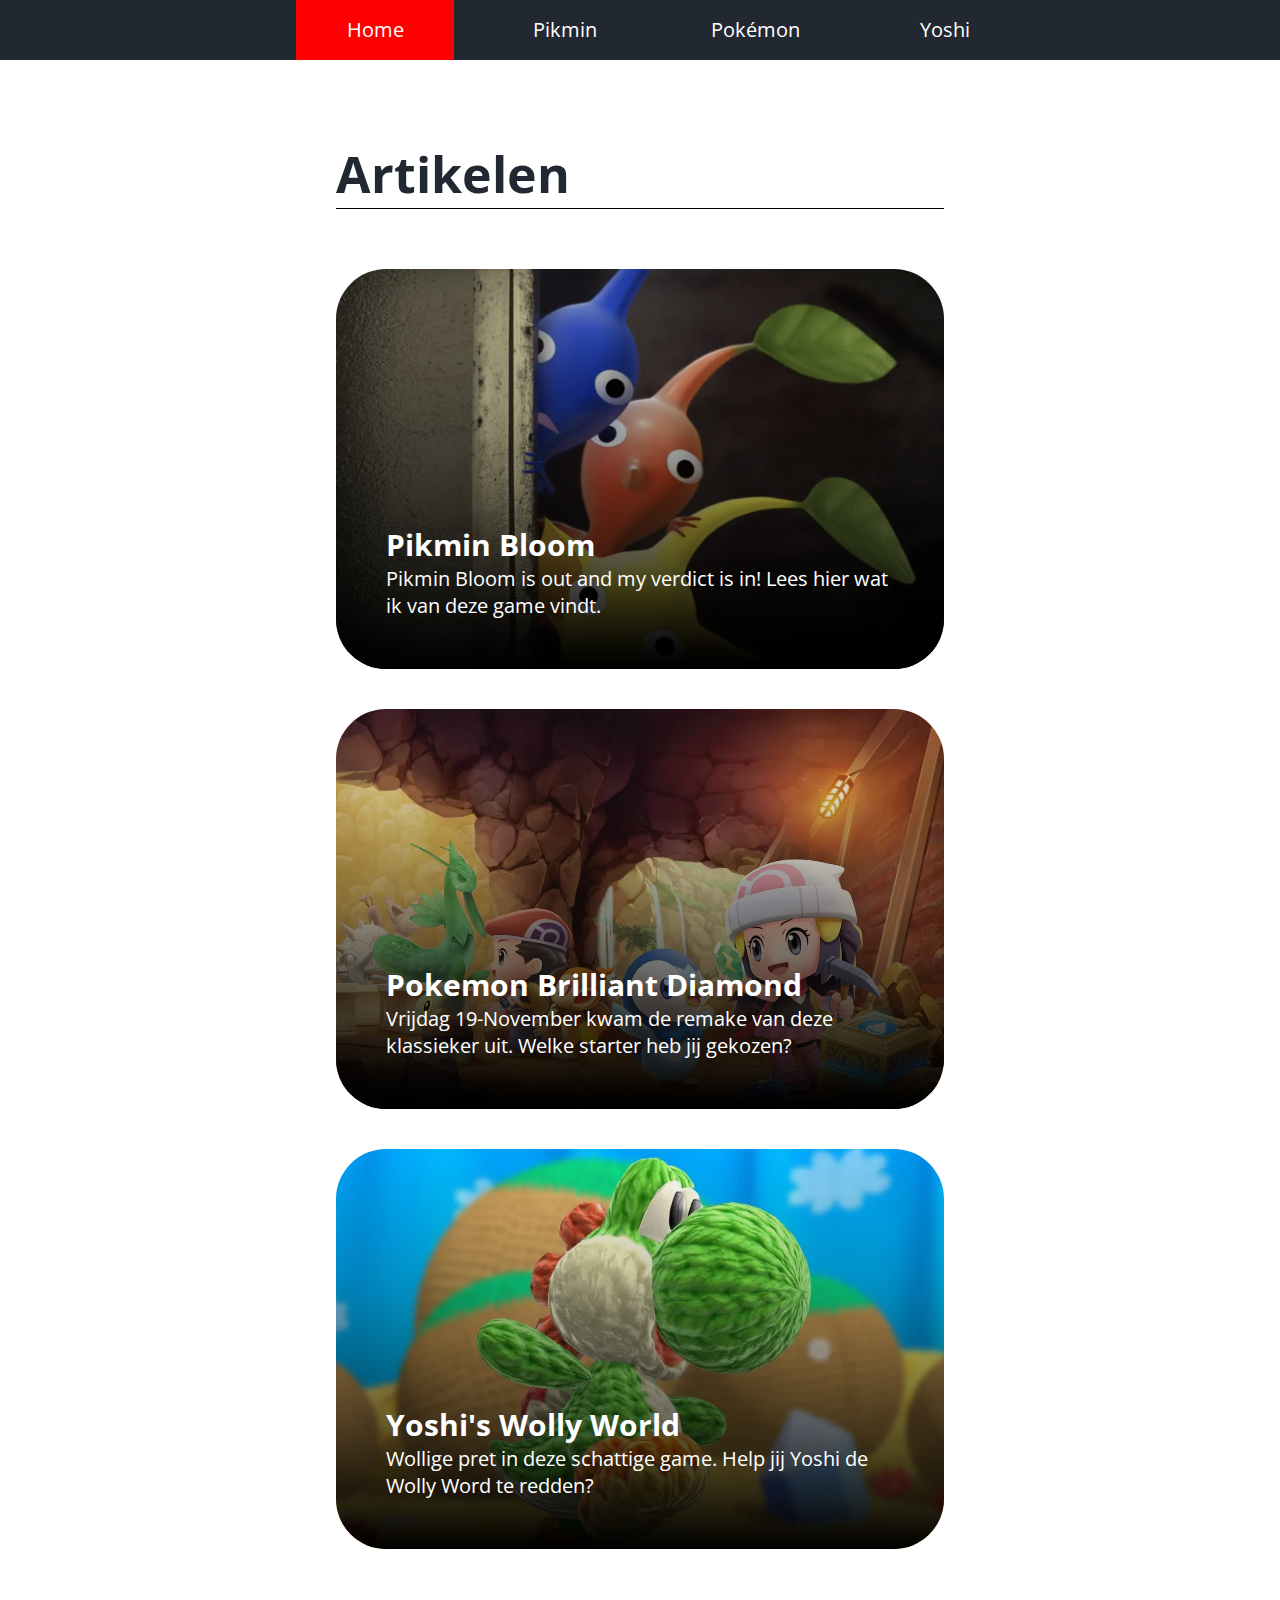
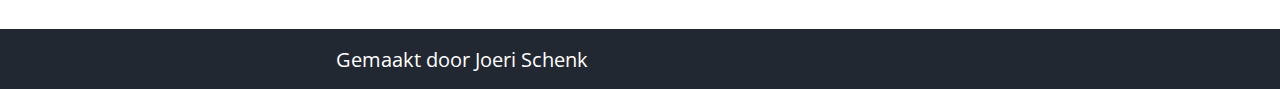
<file: blog/index.html>
<!DOCTYPE html>
<html lang="nl">
  <head>
    <meta charset="UTF-8" />
    <meta http-equiv="X-UA-Compatible" content="IE=edge" />
    <meta name="viewport" content="width=device-width, initial-scale=1.0" />
    <link rel="preconnect" href="https://fonts.googleapis.com" />
    <link rel="preconnect" href="https://fonts.gstatic.com" crossorigin />
    <link
      href="https://fonts.googleapis.com/css2?family=Open+Sans:ital@0;1&display=swap"
      rel="stylesheet"
    />
    <link rel="stylesheet" href="css/style.css" />

    <!-- HTML Meta Tags -->
    <title>Blog</title>
  </head>

  <body>
    <header id="top">
      <nav>
        <ul>
          <li class="active"><a href="index.html">Home</a></li>
          <li><a href="pikmin.html">Pikmin</a></li>
          <li><a href="pokemon.html">Pokémon</a></li>
          <li><a href="yoshi.html">Yoshi</a></li>
        </ul>
      </nav>
    </header>
    <main>
      <section class="homepage">
        <h1>Artikelen</h1>
        <article class="box">
          <a href="pikmin.html">
            <figure>
              <img
                src="img/pikminthub.webp"
                alt="Verschillende kleine wezens (pikmin) in verschillende kleuren"
              />
            </figure>
            <section>
              <h2>Pikmin Bloom</h2>
              <p>
                Pikmin Bloom is out and my verdict is in! Lees hier wat ik van
                deze game vindt.
              </p>
            </section>
          </a>
        </article>
        <article class="box">
          <a href="pokemon.html">
            <figure>
              <img
                src="img/pokemonthumb.webp"
                alt="Verschillende kleine wezens (pikmin) in verschillende kleuren"
              />
            </figure>
            <section>
              <h2>Pokemon Brilliant Diamond</h2>
              <p>
                Vrijdag 19-November kwam de remake van deze klassieker uit.
                Welke starter heb jij gekozen?
              </p>
            </section>
          </a>
        </article>
        <article class="box">
          <a href="yoshi.html">
            <figure>
              <img
                src="img/yoshithumb.webp"
                alt="Verschillende kleine wezens (pikmin) in verschillende kleuren"
              />
            </figure>
            <section>
              <h2>Yoshi's Wolly World</h2>
              <p>
                Wollige pret in deze schattige game. Help jij Yoshi de Wolly
                Word te redden?
              </p>
            </section>
          </a>
        </article>
      </section>
    </main>
    <footer>
      <p>Gemaakt door Joeri Schenk</p>
    </footer>
  </body>
</html>
</file>
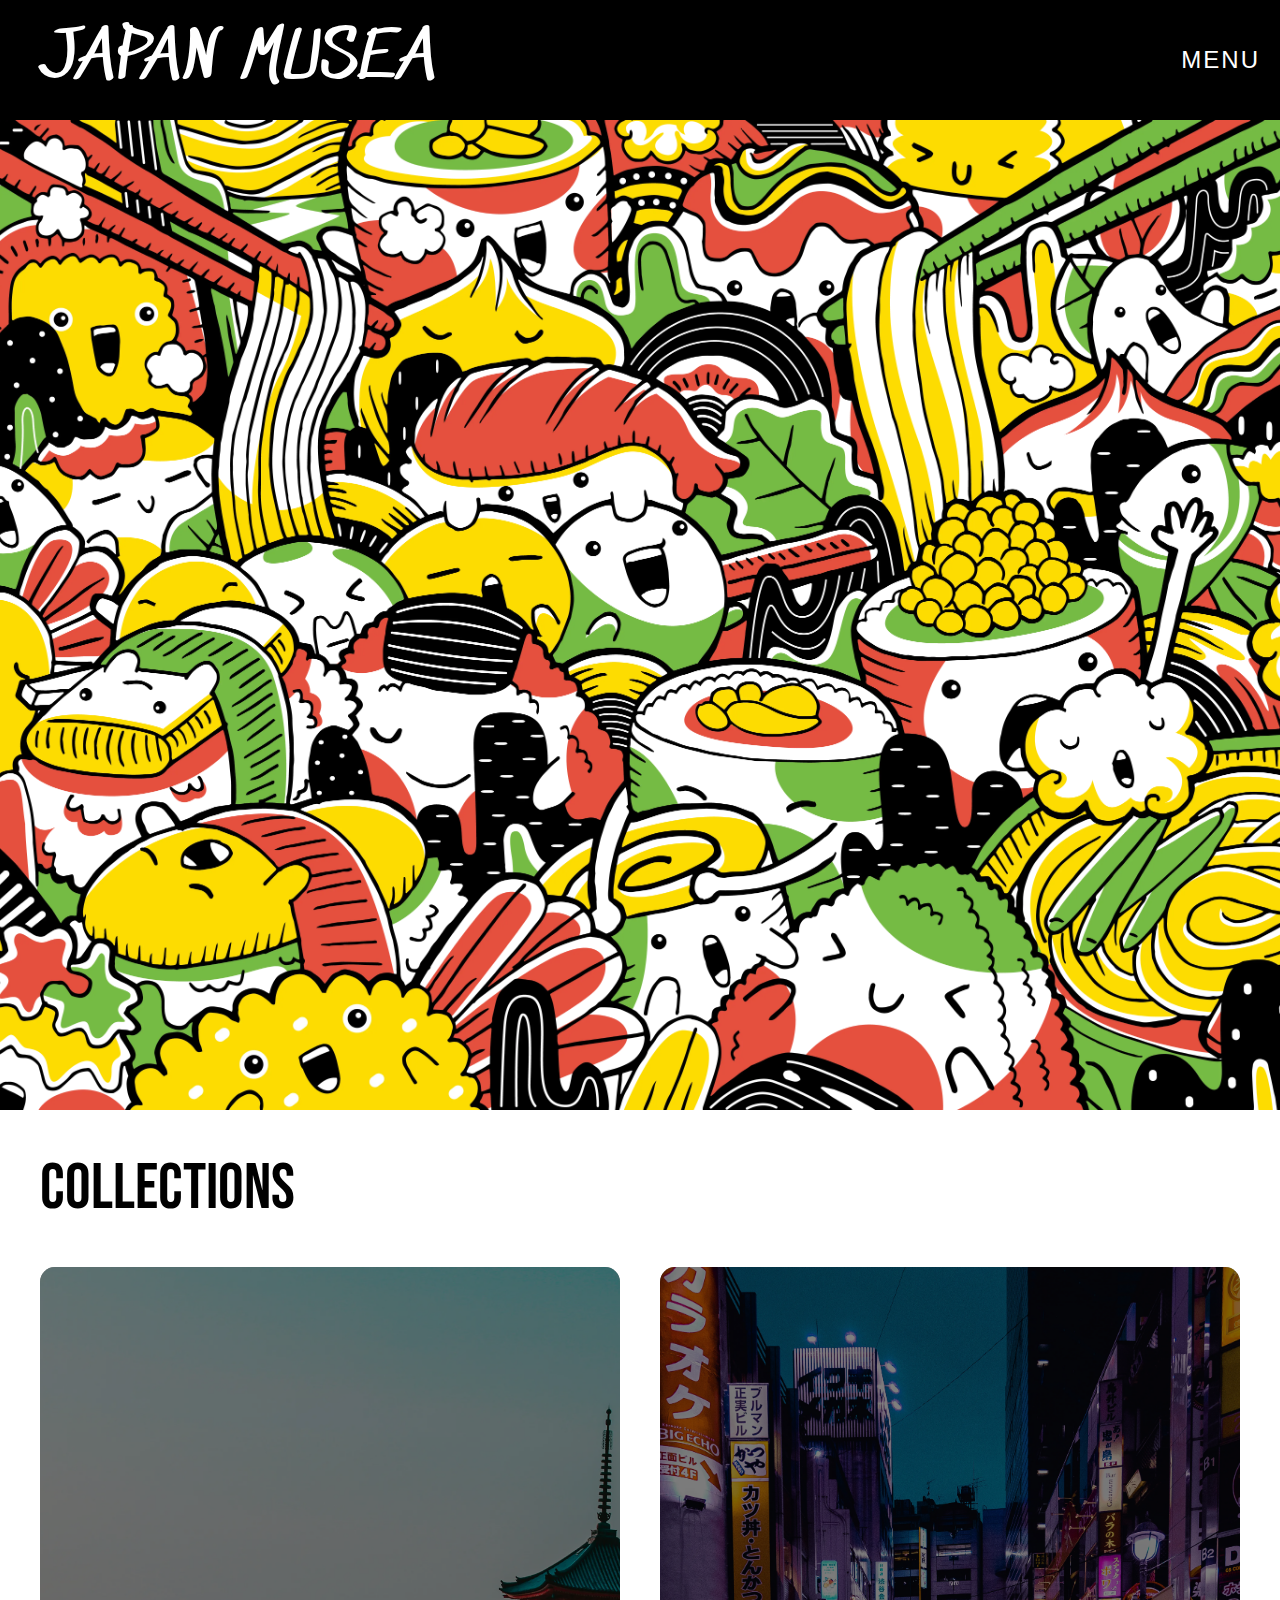
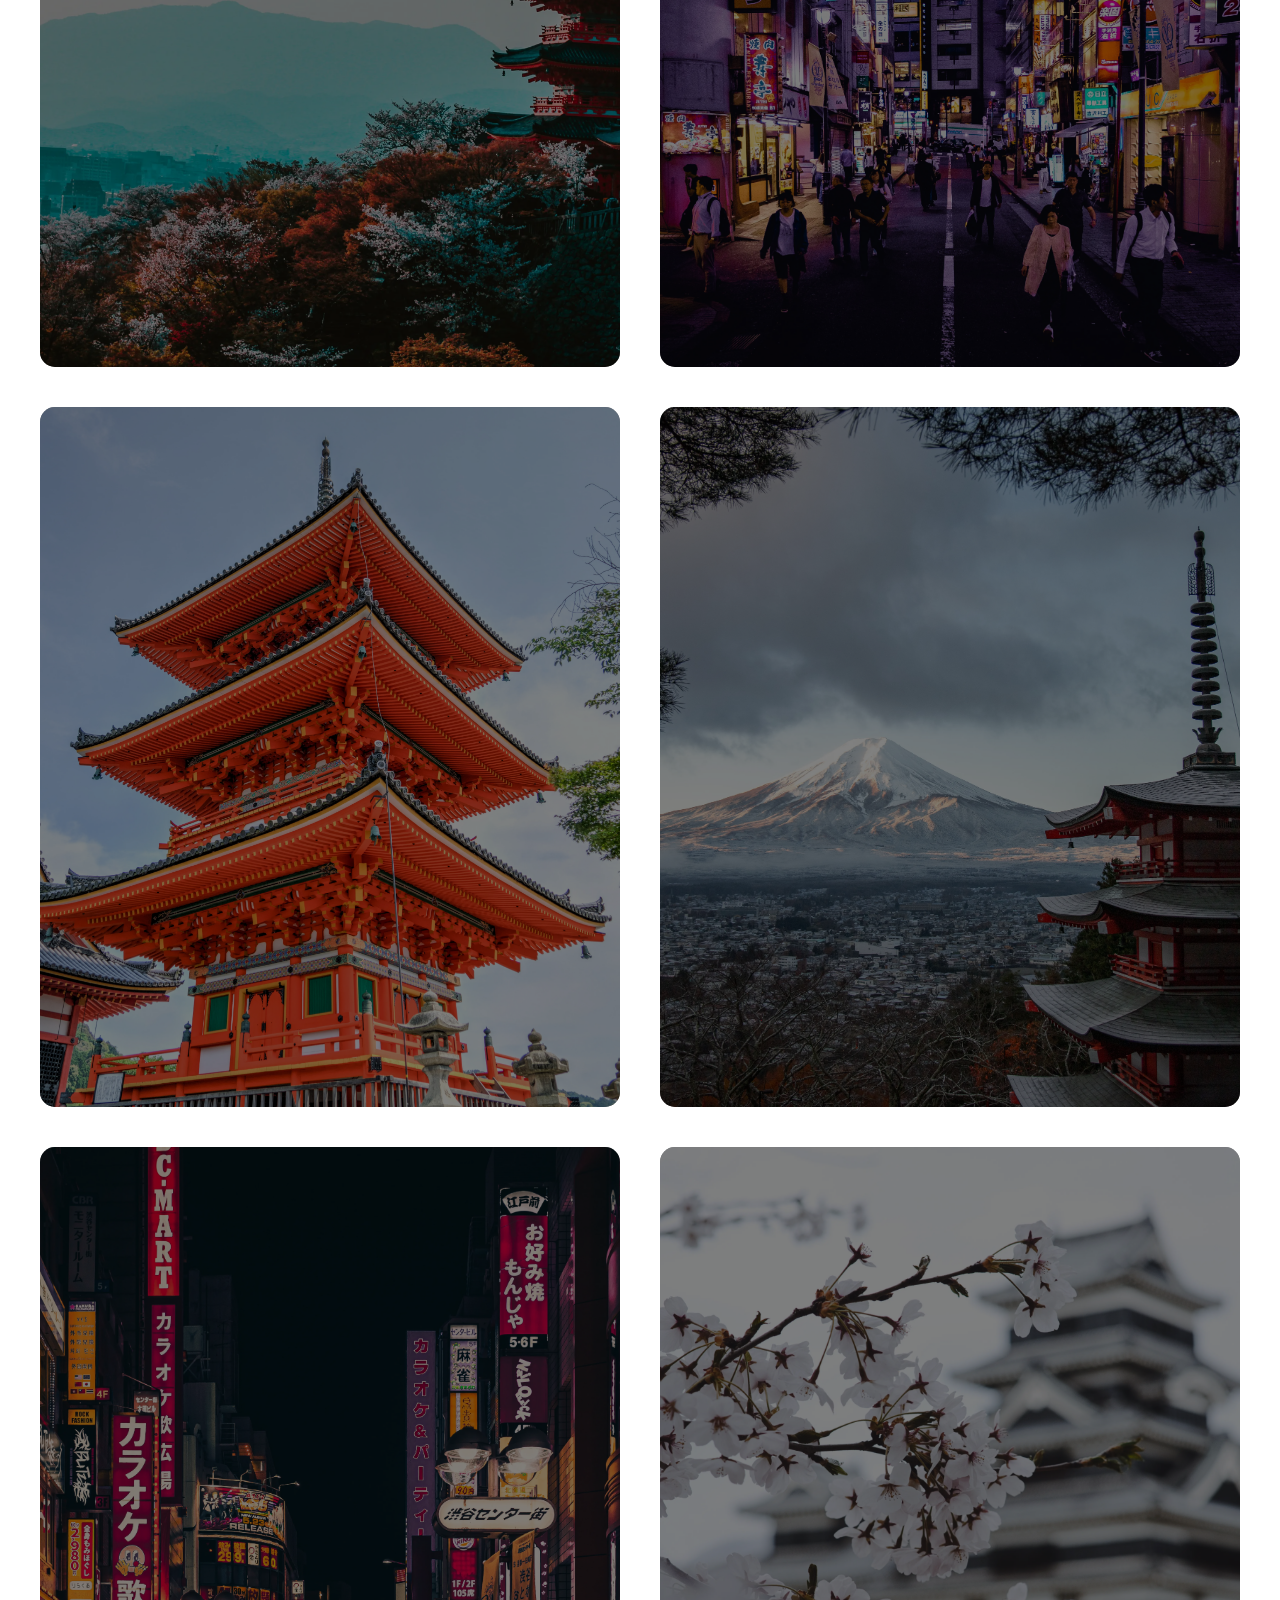
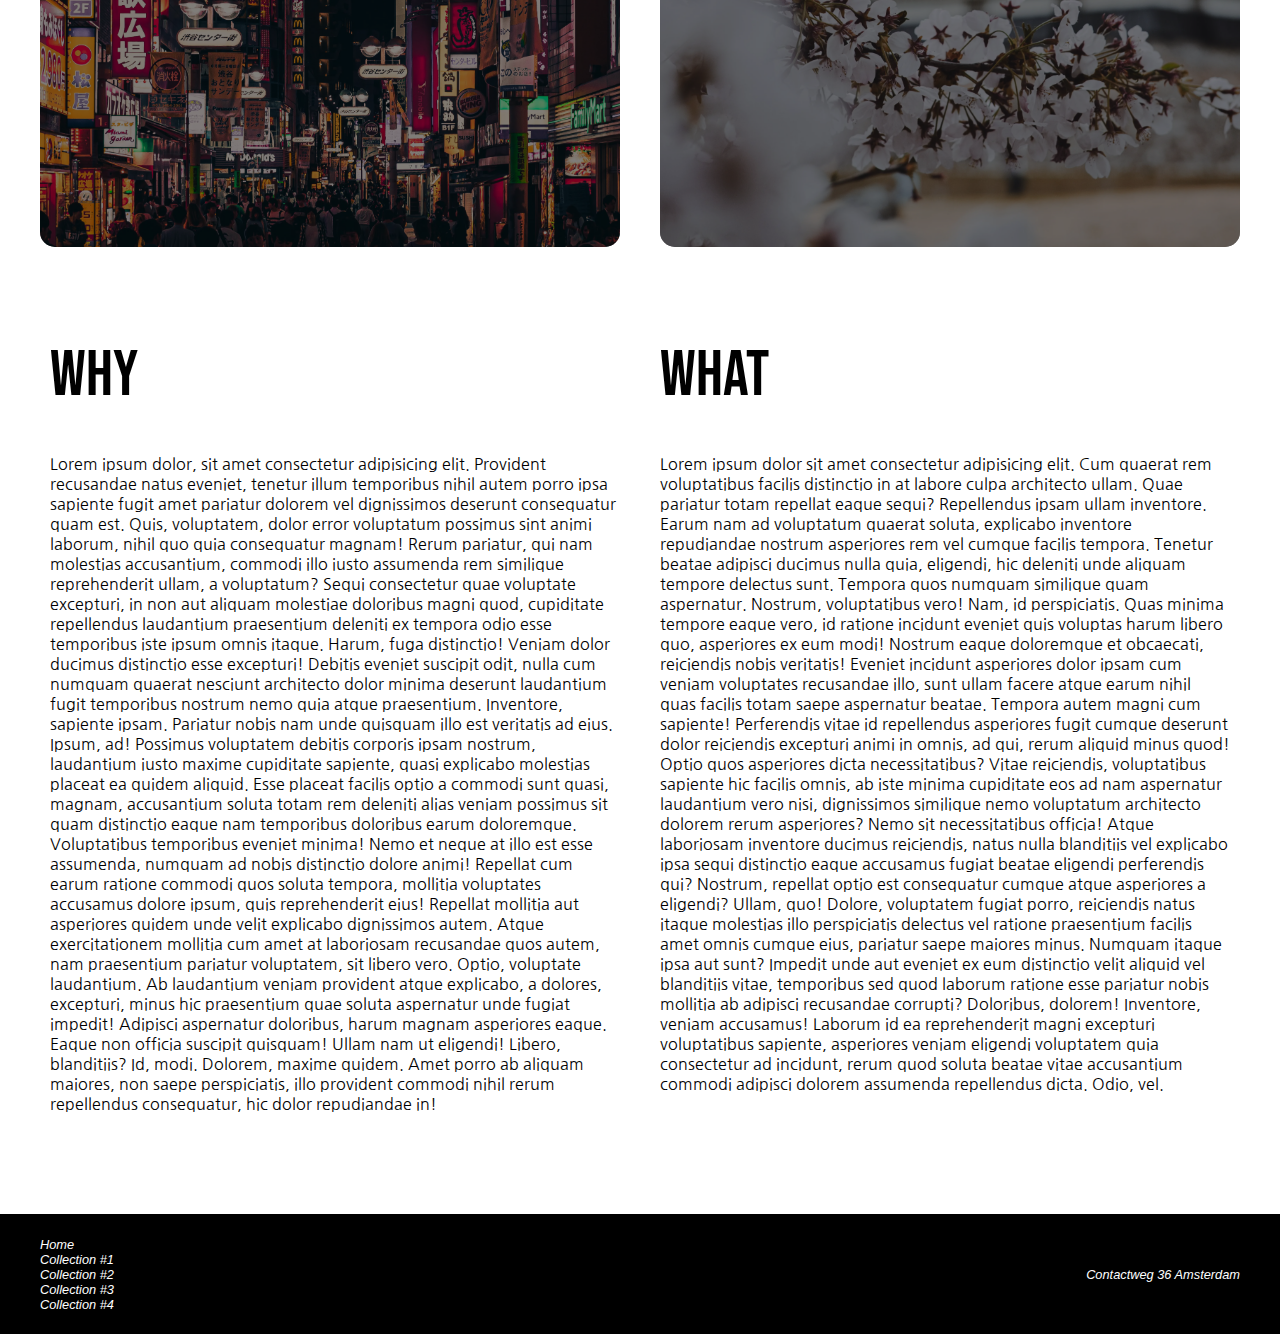
<file: japan/index.html>
<!DOCTYPE html>
<html lang="en">
  <head>
    <meta charset="UTF-8" />
    <meta http-equiv="X-UA-Compatible" content="IE=edge" />
    <meta name="viewport" content="width=device-width, initial-scale=1.0" />
    <link rel="stylesheet" href="style.css" />
    <link rel="preconnect" href="https://fonts.googleapis.com" />
    <link rel="preconnect" href="https://fonts.gstatic.com" crossorigin />
    <link rel="preconnect" href="https://fonts.googleapis.com" />
    <link rel="preconnect" href="https://fonts.gstatic.com" crossorigin />
    <link
      href="https://fonts.googleapis.com/css2?family=Bebas+Neue&display=swap"
      rel="stylesheet"
    />
    <link
      href="https://fonts.googleapis.com/css2?family=Sedgwick+Ave&display=swap"
      rel="stylesheet"
    />
    <link rel="preconnect" href="https://fonts.googleapis.com" />
    <link rel="preconnect" href="https://fonts.gstatic.com" crossorigin />
    <link
      href="https://fonts.googleapis.com/css2?family=Nanum+Gothic&display=swap"
      rel="stylesheet"
    />
    <title>Japan Museum</title>
  </head>
  <body js--body>
    <header class="header">
      <h1 class="headerTitle">japan musea</h1>
      <button id="js--menu" class="headerButton">menu</button>
    </header>
    <nav id="js--nav" class="mainNavigation">
      <p id="js--nav-close">X</p>
      <ul class="mainNavigationList">
        <li class="mainNavigationListItem"><a href="">Home</a></li>
        <li class="mainNavigationListItem"><a href="">Collection #1</a></li>
        <li class="mainNavigationListItem"><a href="">Collection #2</a></li>
        <li class="mainNavigationListItem"><a href="">Collection #3</a></li>
      </ul>
    </nav>
    <main>
      <figure class="bigFigure">
        <img src="images/picture3.webp" alt="foto van japans gebouw" />
      </figure>
      <section class="collections">
        <h2 class="collectionsTitle">collections</h2>
        <ul class="collectionsList">
          <li class="collectionsListItem">
            <img src="images/picture1.webp" alt="" />
          </li>
          <li class="collectionsListItem">
            <img src="images/picture2.webp" alt="" />
          </li>
          <li class="collectionsListItem">
            <img src="images/picture4.webp" alt="" />
          </li>
          <li class="collectionsListItem">
            <img src="images/picture5.webp" alt="" />
          </li>
          <li class="collectionsListItem">
            <img src="images/picture6.webp" alt="" />
          </li>
          <li class="collectionsListItem">
            <img src="images/picture7.webp" alt="" />
          </li>
        </ul>
      </section>
      <section class="info">
        <div class="block">
          <h2 class="infoTitle">why</h2>
          <p>
            Lorem ipsum dolor, sit amet consectetur adipisicing elit. Provident
            recusandae natus eveniet, tenetur illum temporibus nihil autem porro
            ipsa sapiente fugit amet pariatur dolorem vel dignissimos deserunt
            consequatur quam est. Quis, voluptatem, dolor error voluptatum
            possimus sint animi laborum, nihil quo quia consequatur magnam!
            Rerum pariatur, qui nam molestias accusantium, commodi illo iusto
            assumenda rem similique reprehenderit ullam, a voluptatum? Sequi
            consectetur quae voluptate excepturi, in non aut aliquam molestiae
            doloribus magni quod, cupiditate repellendus laudantium praesentium
            deleniti ex tempora odio esse temporibus iste ipsum omnis itaque.
            Harum, fuga distinctio! Veniam dolor ducimus distinctio esse
            excepturi! Debitis eveniet suscipit odit, nulla cum numquam quaerat
            nesciunt architecto dolor minima deserunt laudantium fugit
            temporibus nostrum nemo quia atque praesentium. Inventore, sapiente
            ipsam. Pariatur nobis nam unde quisquam illo est veritatis ad eius.
            Ipsum, ad! Possimus voluptatem debitis corporis ipsam nostrum,
            laudantium iusto maxime cupiditate sapiente, quasi explicabo
            molestias placeat ea quidem aliquid. Esse placeat facilis optio a
            commodi sunt quasi, magnam, accusantium soluta totam rem deleniti
            alias veniam possimus sit quam distinctio eaque nam temporibus
            doloribus earum doloremque. Voluptatibus temporibus eveniet minima!
            Nemo et neque at illo est esse assumenda, numquam ad nobis
            distinctio dolore animi! Repellat cum earum ratione commodi quos
            soluta tempora, mollitia voluptates accusamus dolore ipsum, quis
            reprehenderit eius! Repellat mollitia aut asperiores quidem unde
            velit explicabo dignissimos autem. Atque exercitationem mollitia cum
            amet at laboriosam recusandae quos autem, nam praesentium pariatur
            voluptatem, sit libero vero. Optio, voluptate laudantium. Ab
            laudantium veniam provident atque explicabo, a dolores, excepturi,
            minus hic praesentium quae soluta aspernatur unde fugiat impedit!
            Adipisci aspernatur doloribus, harum magnam asperiores eaque. Eaque
            non officia suscipit quisquam! Ullam nam ut eligendi! Libero,
            blanditiis? Id, modi. Dolorem, maxime quidem. Amet porro ab aliquam
            maiores, non saepe perspiciatis, illo provident commodi nihil rerum
            repellendus consequatur, hic dolor repudiandae in!
          </p>
        </div>
        <div class="block">
          <h2 class="infoTitle">what</h2>
          <p>
            Lorem ipsum dolor sit amet consectetur adipisicing elit. Cum quaerat
            rem voluptatibus facilis distinctio in at labore culpa architecto
            ullam. Quae pariatur totam repellat eaque sequi? Repellendus ipsam
            ullam inventore. Earum nam ad voluptatum quaerat soluta, explicabo
            inventore repudiandae nostrum asperiores rem vel cumque facilis
            tempora. Tenetur beatae adipisci ducimus nulla quia, eligendi, hic
            deleniti unde aliquam tempore delectus sunt. Tempora quos numquam
            similique quam aspernatur. Nostrum, voluptatibus vero! Nam, id
            perspiciatis. Quas minima tempore eaque vero, id ratione incidunt
            eveniet quis voluptas harum libero quo, asperiores ex eum modi!
            Nostrum eaque doloremque et obcaecati, reiciendis nobis veritatis!
            Eveniet incidunt asperiores dolor ipsam cum veniam voluptates
            recusandae illo, sunt ullam facere atque earum nihil quas facilis
            totam saepe aspernatur beatae. Tempora autem magni cum sapiente!
            Perferendis vitae id repellendus asperiores fugit cumque deserunt
            dolor reiciendis excepturi animi in omnis, ad qui, rerum aliquid
            minus quod! Optio quos asperiores dicta necessitatibus? Vitae
            reiciendis, voluptatibus sapiente hic facilis omnis, ab iste minima
            cupiditate eos ad nam aspernatur laudantium vero nisi, dignissimos
            similique nemo voluptatum architecto dolorem rerum asperiores? Nemo
            sit necessitatibus officia! Atque laboriosam inventore ducimus
            reiciendis, natus nulla blanditiis vel explicabo ipsa sequi
            distinctio eaque accusamus fugiat beatae eligendi perferendis qui?
            Nostrum, repellat optio est consequatur cumque atque asperiores a
            eligendi? Ullam, quo! Dolore, voluptatem fugiat porro, reiciendis
            natus itaque molestias illo perspiciatis delectus vel ratione
            praesentium facilis amet omnis cumque eius, pariatur saepe maiores
            minus. Numquam itaque ipsa aut sunt? Impedit unde aut eveniet ex eum
            distinctio velit aliquid vel blanditiis vitae, temporibus sed quod
            laborum ratione esse pariatur nobis mollitia ab adipisci recusandae
            corrupti? Doloribus, dolorem! Inventore, veniam accusamus! Laborum
            id ea reprehenderit magni excepturi voluptatibus sapiente,
            asperiores veniam eligendi voluptatem quia consectetur ad incidunt,
            rerum quod soluta beatae vitae accusantium commodi adipisci dolorem
            assumenda repellendus dicta. Odio, vel.
          </p>
        </div>
      </section>
    </main>
    <footer class="footer">
      <ul class="footerNavigation">
        <li class="footerNavigationItem"><a href="">Home</a></li>
        <li class="footerNavigationItem"><a href="">Collection #1</a></li>
        <li class="footerNavigationItem"><a href="">Collection #2</a></li>
        <li class="footerNavigationItem"><a href="">Collection #3</a></li>
        <li class="footerNavigationItem"><a href="">Collection #4</a></li>
      </ul>
      <address>Contactweg 36 Amsterdam</address>
    </footer>

    <script src="main.js"></script>
  </body>
</html>
</file>
<file: blog/css/style.css>
* {
  margin: 0;
  padding: 0;
  box-sizing: border-box;
}

html {
  scroll-behavior: smooth;
}

body {
  font-size: 1.25rem;
  font-family: "Open Sans", sans-serif;
  color: #222831;
}

main {
  min-height: 100vh;
  padding: 2.5rem;
  margin: 0 auto;
  max-width: 60vw;
  animation-name: popup;
  animation-duration: 0.8s;
  animation-fill-mode: backwards;
}

.homepage {
  display: flex;
  flex-direction: row;
  align-items: center;
  flex-wrap: wrap;
  gap: 2.5rem;
  padding: 2.5rem;
}

header {
  height: 3.75rem;
  width: 100%;
  background: #222831;
}

nav {
  width: 60vw;
  height: 100%;
  margin: 0 auto;
}

nav > ul {
  list-style: none;
  display: flex;
  flex-direction: row;
  align-items: center;
  height: 100%;
  justify-content: space-evenly;
  gap: 2rem;
  padding-left: 2.5rem;
}

nav > ul > li {
  width: 100%;
  height: 100%;
}

nav > ul > li > a {
  width: 100%;
  height: 100%;
  display: block;
  line-height: 3.75rem;
  text-align: center;
}

nav > ul > li > a:visited,
nav > ul > li > a:link {
  color: white;
  text-decoration: none;
}
nav > ul > .active {
  background: red;
}
article {
  width: 100%;
  margin: 0 auto;
  padding: 2.5rem;
}

.box {
  width: 100%;
  height: 25rem;
  padding: 0;
  position: relative;
}

.box section {
  position: absolute;
  top: 0;
  left: 0;
  width: 100%;
  height: 100%;
  background: linear-gradient(transparent, 60%, black);
  color: white;
  border-radius: 3.125rem;
  display: flex;
  align-items: flex-start;
  justify-content: flex-end;
  flex-direction: column;
  padding: 3.125rem;
  flex-shrink: 0;
}

.box section > p {
  margin-bottom: 0;
}

.box:nth-of-type(3) {
  justify-self: flex-start;
}

.box > figure {
  height: 100%;
  width: 100%;
  margin-bottom: 0;
}

.box img {
  object-fit: cover;
  background-position: left;
  border-radius: 3.125rem;
}

.box img:hover {
  transform: none;
}

figure {
  width: 100%;
  height: 100%;
  margin-bottom: 2.5rem;
  overflow: hidden;
}

figcaption {
  font-style: italic;
  font-size: 80%;
}

img {
  width: 100%;
  height: 100%;
  border-radius: 5px;
  transition: 0.2s transform;
}

img:hover {
  transform: scale(1.05);
}

.homepage > h1 {
  width: 100%;
}
h1 {
  font-size: 250%;
  margin-bottom: 1.25rem;
  border-bottom: 1px solid black;
}

p {
  margin-bottom: 2.5rem;
}

footer {
  width: 100%;
  height: 3.75rem;
  background: #222831;
  color: white;
  display: flex;
  align-items: center;
}

footer > p {
  width: 60vw;
  margin: 0 auto;
  padding-left: 5rem;
}

audio {
  margin-top: 1.25rem;
  display: block;
}

video {
  width: 100%;
  border-radius: 5px;
  margin-top: 1.25rem;
}

.top {
  width: 5rem;
  height: 5rem;
  background: #222831;
  color: white;
  font-size: 150%;
  display: flex;
  justify-content: center;
  align-items: center;
  border: none;
  position: fixed;
  bottom: 7.5rem;
  right: 7.5rem;
  border-radius: 5px;
  text-decoration: none;
}

@keyframes popup {
  from {
    opacity: 0;
    transform: translateY(20px);
  }
  to {
    opacity: 1;
    transform: translateY(0);
  }
}

@media screen and (max-width: 1000px) {
  main {
    max-width: 80vw;
  }
  footer > p {
    width: 80vw;
  }
  img:hover {
    transform: none;
  }
  .top {
    bottom: 1.25rem;
    right: 1.25rem;
    width: 3.75rem;
    height: 3.75rem;
  }

  header {
    height: auto;
  }
  nav {
    width: 100%;
  }

  nav > ul {
    display: block;
    height: 100%;
    width: 100%;
    padding-left: 0;
  }

  nav > ul > li {
    width: 100%;
    text-align: center;
    height: 5rem;
  }

  nav > ul > li > a {
    line-height: 5rem;
  }
}

@media screen and (max-width: 600px) {
  body {
    font-size: 1rem;
  }

  h1 {
    font-size: 180%;
  }

  main {
    max-width: 100vw;
    padding: 1.25rem;
  }

  footer > p {
    width: 100vw;
    padding-left: 3.75rem;
  }
}
</file>
<file: japan/style.css>
* {
  padding: 0;
  margin: 0;
  box-sizing: border-box;
}

body {
  font-family: sans-serif;
  font-size: 1rem;
}

.header {
  background: black;
  display: flex;
  height: 7.5rem;
  justify-content: space-between;
  align-items: center;
  padding: 1.25rem;
  padding-left: 2.5rem;
}

.headerTitle {
  color: white;
  text-transform: uppercase;
  font-size: 400%;
  font-weight: 400;
  font-family: "Sedgwick Ave", cursive;
}

.headerButton {
  text-transform: uppercase;
  background: transparent;
  color: white;
  border: none;
  font-size: 150%;
  letter-spacing: 0.125rem;
  transition: all 0.2s;
}

.headerButton:hover {
  font-size: 175%;
  font-weight: 400;
  cursor: pointer;
  color: red;
}

.mainNavigation {
  position: absolute;
  top: 0;
  left: 0;
  bottom: 0;
  right: 0;
  background: black;
  display: flex;
  justify-content: center;
  align-items: center;
  visibility: hidden;
  opacity: 0;
  transition: 0.2s all;
  height: 100vh;
}

.mainNavigation > p {
  font-family: "Bebas Neue", cursive;
  width: 3.125rem;
  height: 125rem;
  top: 0;
  bottom: 0;
  right: 0;
  margin: 50px;
  color: white;
  font-weight: 200;
  font-size: 300%;
  position: absolute;
  transition: 0.2s all;
}

.mainNavigation > p:hover {
  transform: scale(1.2);
  color: red;
  cursor: pointer;
}

.mainNavigationList {
  list-style: none;
}

.mainNavigationListItem {
  color: white;
  font-size: 300%;
  text-transform: uppercase;
  text-align: center;
  margin-bottom: 1.25rem;
}

.mainNavigationListItem > a {
  text-decoration: none;
  color: white;
  font-weight: 200;
  transition: all 0.2s;
}

.mainNavigationListItem > a:hover {
  font-size: 120%;
  font-weight: 400;
  cursor: pointer;
  color: red;
}

.bigFigure {
  width: 100%;
  height: 110vh;
}

.bigFigure > img {
  width: 100%;
  height: 100%;
  object-fit: cover;
  background-position: left;
}

.collections {
  width: 100%;
  padding: 2.5rem;
}

.collectionsTitle,
.infoTitle {
  font-family: "Bebas Neue", cursive;
  font-size: 400%;
  color: black;
  text-transform: uppercase;
  font-weight: 400;
  margin-bottom: 2.5rem;
}

.collectionsList {
  list-style: none;
  display: flex;
  gap: 2.5rem;
  flex-wrap: wrap;
}

.collectionsListItem {
  background: black;
  border-radius: 0.9375rem;
  width: 31.25rem;
  height: 43.75rem;
  flex-shrink: 1;
  flex-grow: 1;
}

.collectionsListItem > img {
  border-radius: 0.9375rem;
  width: 100%;
  height: 100%;
  object-fit: cover;
  opacity: 0.5;
  transition: 0.5s all;
}

.collectionsListItem > img:hover {
  box-shadow: 0 0.375rem 0.625rem 0 rgba(0, 0, 0, 0.8),
    0 0.5rem 1.375rem 0 rgba(0, 0, 0, 0.19);
  /* box-shadow: 10px 10px 5px 0px grey; */
  transform: scale(1.01);
  opacity: 1;
}

.info {
  padding: 3.125rem 3.125rem 6.25rem 3.125rem;
  display: flex;
  gap: 2.5rem;
  flex-wrap: wrap;
}

.block {
  width: 25rem;
  flex-shrink: 1;
  flex-grow: 1;
}

.block > p {
  font-family: "Nanum Gothic", sans-serif;
  font-weight: 400;
}

.footer {
  height: 7.5rem;
  background: black;
  display: flex;
  color: white;
  justify-content: space-between;
  align-items: center;
  padding: 1.25rem;
  padding-left: 2.5rem;
  padding-right: 2.5rem;
}

.footerNavigation {
  list-style: none;
}

.footerNavigationItem {
  font-size: 80%;
  font-style: italic;
}

.footerNavigationItem > a {
  color: white;
  text-decoration: none;
}

.footer > address {
  font-size: 80%;
}

@media screen and (max-with: 700px) {
  body {
    font-size: 0.875rem;
  }

  .headerTitle {
    font-size: 300%;
  }
}
</file>
